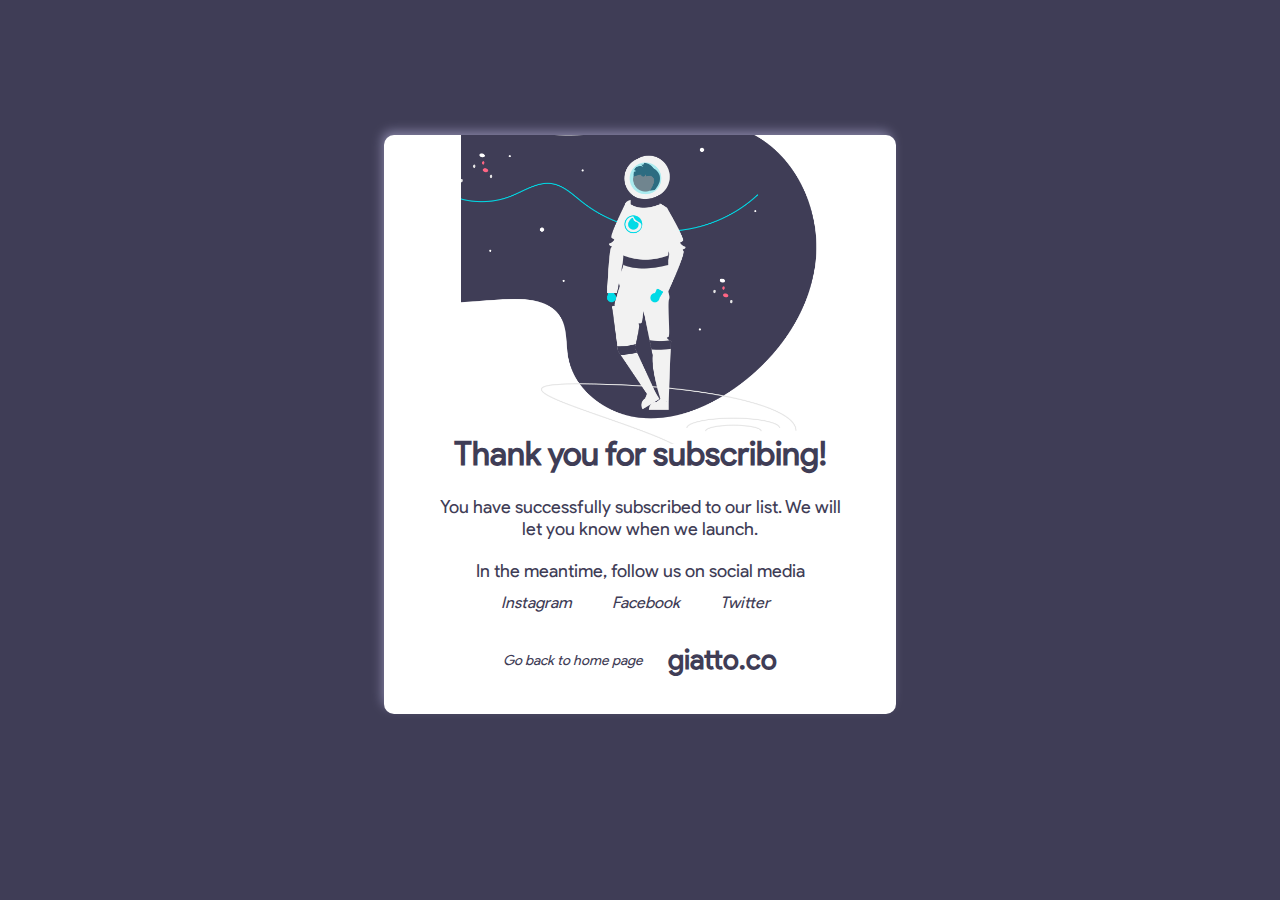
<file: success.html>
<!DOCTYPE html>
<html lang="en">
<head>
    <meta charset="UTF-8">
    <meta http-equiv="X-UA-Compatible" content="IE=edge">
    <meta name="viewport" content="width=device-width, initial-scale=1.0">
    <title>Success</title>
    <link rel="stylesheet" href="./styles.css">
    <link rel="stylesheet" href="./success.css">
</head>
<body>
    <section>
        <div class="section-div">
            <!-- <img src="./Image/undraw_Accept_terms_re_lj38 (1).png" alt="sucess"> -->
            <img src="./Image/2undraw_To_the_moon_re_q21i.png" alt="sucess">
            <!-- <img src="./Image/new - undraw_To_the_moon_re_q21i-removebg-preview-removebg-preview.png" alt="sucess"> -->
            <div class="another-div">
                <div>
                    <h3> Thank you for subscribing!</h3>
                    <p id="newP"> You have <span> successfully</span> subscribed to our list. We will <br> let you know when we <span>launch</span>.</p>
                    <p id="newP" class="newP"> In the meantime, follow us on social media </p>
                    <p id="anotherP" class="anotherP"> You have <span> successfully</span> subscribed to our list. <br>  We will let you know when we <span>launch</span>.</p>
                    <p class="anotherP"> In the meantime, follow us on social media </p>
                    
                    <ul>
                        <li><a href="https://www.instagram.com/thegiatto/" target="_blank" rel="noopener">Instagram</a></li>
                        <li><a href="https://facebook.com/thegiatto" target="_blank" rel="noopener">Facebook</a></li>
                        <li><a href="https://www.twitter.com/thegiatto/" target="_blank" rel="noopener">Twitter</a></li>
                    </ul> 
                </div>
                <div class="lower-div">
                    <a href="index.html"><p> Go back to home page </p></a>
                    <a href="index.html"><h3>giatto.co</h3></a>
                </div>       
            </div>
        </div>
    </section>
  
</body>
</html>
</file>
<file: styles.css>
* {
  box-sizing: border-box;
}

@font-face {
  font-family: "Product Sans";
  src: url(/Font/Product-Sans-Regular.ttf);
}

body {
  font-family: "Product Sans", sans-serif;
  margin: 0;
  padding: 0;
  height: auto;
}

a {
  text-decoration: none;
  color: inherit;
}

ul {
  list-style: none;
}

.main-section {
  /* width: 100%; */
  height: 100vh;
  position: relative;
  padding: 0.5rem;
}

.main-section video {
  position: absolute;
  top: 0;
  left: 0;
  width: 100%;
  height: 100%;
  object-fit: cover;
}

/* Stying the main body*/
.main-bar {
  display: flex;
  justify-content: space-between;
  align-items: center;
  position: fixed;
  width: 98.75%;
  margin: auto;
  padding: 1rem;
  border-bottom: 1px solid rgba(255, 255, 255, 0.1);
  z-index: 1;
}

#welcome {
  margin-left: 3.75em;
}

.main-bar #welcomeN {
  display: none;
}

.main-bar a {
  font-weight: 200;
  color: #00dae6;
  font-size: 2.5rem;
}

.main-bar ul {
  display: flex;
  padding: 0.5rem;
}

.main-bar ul li a {
  margin: 10px;
  font-size: 1.15rem;
  padding: 0.5rem;
  font-weight: 100;
  color: #fff;
  transition: 0.1s;
  letter-spacing: 1;
}

.main-bar ul li a:hover {
  background: rgba(255, 255, 255, 0.1);
  border-radius: 3px;
  color: #00dae6;
}

.main-div {
  position: absolute;
  left: 13%;
  top: 42%;
  transform: translate(-13%, -42%);
  line-height: 0;
}

.main-div h4 {
  margin-left: 78px;
  font-weight: 500;
  font-size: 1.875rem;
  color: #fff;
}

.main-div h2 {
  margin-left: 78px;
  font-weight: 550;
  font-size: 5rem;
  padding: 5px 0;
  color: #fff;
}

.main-div .lower-h2 {
  display: none;
}

.main-div .lower-h4 {
  display: none;
}

.main-div .lower1-h4 {
  display: none;
}

.main-div p {
  margin-left: 79px;
  color: #fff;
  font-weight: 550;
  font-size: 1.875rem;
  padding: 15px 0;
}

.button-div {
  border: 2px solid #fff;
  width: 80%;
  height: 10%;
  margin: 0 80px;
}

.button-div .required {
  margin: 12px 20px 25px;
  padding: 15px;
  width: 65%;
}

.button-div input::placeholder {
  font-family: "Product Sans", sans-serif;
  font-style: italic;
  font-size: 1rem;
}

.button-div .button {
  color: #fff;
  border: none;
  background: none;
  font-size: 1.5rem;
  display: block;
  margin: -65px 0 22px 400px;
}

.button-div .button1 {
  display: none;
}

.button-div .button2 {
  display: none;
}

.button-div .button:hover {
  cursor: pointer;
}

#mc-embedded-subscribe {
  font-size: 1.5rem;
}

/* Styling for responsiveness */
@media screen and (max-width: 1280px) {
  #welcome {
    margin-left: 3.2em;
  }
}

@media screen and (max-width: 1117px) {
  #welcome {
    margin-left: 2.75em;
  }
}

@media screen and (max-width: 1100px) {
  .main-div {
    top: 45%;
  }
}

@media screen and (max-width: 1026px) {
  #welcome {
    margin-left: 2.5em;
  }

  .main-div h2 {
    font-size: 4rem;
  }

  .main-div h4,
  .main-div p {
    font-size: 1.5rem;
  }

  .button-div {
    padding: 0.25rem;
  }

  #mc-embedded-subscribe {
    font-size: 1.35rem;
  }

  .button1 {
    font-size: 1rem;
  }
}

@media screen and (max-width: 836px) {
  #welcome {
    margin-left: 1.45em;
  }

  .main-div h2 {
    font-size: 3.5rem;
  }

  .main-div h4,
  .main-div p {
    font-size: 1.2rem;
  }
}

@media screen and (max-width: 761px) {
  #welcome {
    margin-left: 0.1em;
  }

  .main-div h2 {
    margin-left: 0.445em;
  }

  .main-div h4,
  .main-div p {
    margin-left: 1.4em;
  }

  .button-div {
    margin-left: 1.675em;
  }

  #mc-embedded-subscribe {
    margin-right: 2em;
  }
}

@media screen and (max-width: 602px) {
  #welcome {
    margin-left: 0em;
  }

  .main-bar {
    padding-block: 0;
  }

  .main-bar ul {
    display: flex;
    flex-direction: column;
  }

  .main-bar ul li {
    margin: 0.25em 0;
  }

  .main-div {
    width: 100%;
  }

  #mc-embedded-subscribe {
    font-size: 1.2rem;
    margin-left: 20em;
  }

  .button-div {
    width: 85%;
  }

  .button-div .required {
    margin-top: 0.5em;
  }
}

@media screen and (max-width: 586px) {
  #mc-embedded-subscribe {
    margin-left: 19em;
  }
}

@media screen and (max-width: 562px) {
  #mc-embedded-subscribe {
    margin-left: 18em;
  }
}

@media screen and (max-width: 540px) {
  #mc-embedded-subscribe {
    margin-left: 17.5em;
  }
}

@media screen and (max-width: 510px) {
  #mc-embedded-subscribe {
    margin-left: 16em;
  }
}

@media screen and (max-width: 480px) {
  #mc-embedded-subscribe {
    margin-left: 15em;
  }
}

@media screen and (max-width: 465px) {
  #mc-embedded-subscribe {
    margin-left: 14.5em;
  }
}

@media screen and (max-width: 446px) {
  #mc-embedded-subscribe {
    font-size: 1.1rem;
    margin-left: 15.25em;
  }
}

@media screen and (max-width: 421px) {
  #mc-embedded-subscribe {
    margin-left: 14.5em;
  }
}


@media screen and (max-width: 416px) {
  #welcome {
    font-size: 2rem;
  }

  .main-bar ul li a {
    font-size: 1rem;
  }

  .main-div h4, .main-div h2, .main-div p {
    width: 90%;
  }

  .main-div h4, .main-div p {
    font-size: 1rem;
  }

  .main-div h2 {
    font-size: 3rem;
  }

  #mce-EMAIL {
    margin-left: 0.5em;
    width: 70%;
  }
}

@media screen and (max-width: 407px) {
  #mc-embedded-subscribe {
    margin-left: 14em;
  }
}

@media screen and (max-width: 399px) {
  #mce-EMAIL {
    margin-bottom: 2.25em;
  }

  #mc-embedded-subscribe {
    margin-left: 15em;
    font-size: 1rem;
  }
}

@media screen and (max-width: 382px) {
  #mc-embedded-subscribe {
    margin-left: 14.5em;
  }
}

@media screen and (max-width: 376px) {
  .main-div h2 {
    font-size: 2.5rem;
  }

  #mc-embedded-subscribe {
    margin-left: 14em;
  }
}

@media screen and (max-width: 360px) {
  .main-div h4 {
    margin-left: 1.3em;
  }

  #mc-embedded-subscribe {
    margin-left: 13.5em;
  }
}

@media screen and (max-width: 356px) {
  #mc-embedded-subscribe {
    margin-left: 13em;
  }
}

@media screen and (max-width: 346px) {
  #mc-embedded-subscribe {
    margin-left: 12.85em;
  }
}

@media screen and (max-width: 340px) {
  #mc-embedded-subscribe {
    margin-left: 12.5em;
  }
}

@media screen and (max-width: 335px) {
  #mc-embedded-subscribe {
    margin-left: 12.35em;
  }
}

@media screen and (max-width: 330px) {
  #mc-embedded-subscribe {
    margin-left: 12em;
  }
}

@media screen and (max-width: 323px) {
  #mc-embedded-subscribe {
    margin-left: 11.75em;
  }
}

@media screen and (max-width: 321px) {
  .main-div h4, .main-div p, .button-div, .main-bar ul li a {
    font-size: 0.875rem;
  }

  #mc-embedded-subscribe {
    font-size: 0.875rem;
    margin-left: 13.5em;
  }
}

@media screen and (max-width: 312px) {
  #mc-embedded-subscribe {
    margin-left: 13.25em;
  }
}

@media screen and (max-width: 307px) {
  .main-div h2 {
    font-size: 2.25rem;
  }

  #mc-embedded-subscribe {
    margin-left: 12.9em;
  }
}

@media screen and (max-width: 301px) {
  #mc-embedded-subscribe {
    margin-left: 12.6em;
  }
}

@media screen and (max-width: 295px) {
  #mc-embedded-subscribe {
    margin-left: 12.25em;
  }
}

@media screen and (max-width: 290px) {
  #mc-embedded-subscribe {
    margin-left: 12em;
  }
}

@media screen and (max-width: 286px) {
  #mc-embedded-subscribe {
    margin-left: 11.85em;
  }
}

@media screen and (max-width: 281px) {
  .main-div h4 {
    font-size: 0.75rem;
  }

  #mc-embedded-subscribe {
    margin-left: 11.5em;
  }

  #mce-EMAIL {
    padding-inline: 0.5em;
  }

}

@media screen and (max-width: 278px) {
  .main-div h2, #welcome  {
    font-size: 2rem;
  }

  .main-div h4 {
    font-size: 0.75rem;
  }

  #mc-embedded-subscribe {
    margin-left: 11.5em;
  }

  #mce-EMAIL {
    padding-inline: 0.5em;
  }

}

@media screen and (max-width: 252px) {
  #mc-embedded-subscribe {
    margin-left: 12em;
    font-size: 0.75rem;
  }
}

@media screen and (max-width: 248px) {
  .main-div h2, #welcome  {
    font-size: 1.8rem;
  }

  .main-div h4, .main-div p {
    font-size: 0.65rem;
  }

  #mc-embedded-subscribe {
    margin-left: 12em;
    font-size: 0.75rem;
  }

  #mce-EMAIL {
    padding-inline: 0.5em;
  }

}

@media screen and (max-width: 221px) {
  .main-div h2, #welcome  {
    font-size: 1.5rem;
  }

  .main-div h4, .main-div p, .button-div, .main-bar ul li a  {
    font-size: 0.65rem;
  }

  #mce-EMAIL {
    margin-left: 0.1em;
    margin-bottom: 2.65em;
  }

  #mc-embedded-subscribe {
    margin-left: 12em;
    font-size: 0.65rem;
  }
}
</file>
<file: success.css>
* {
    box-sizing: border-box;
}

@font-face {
    font-family: "Product Sans";
    src: url(/Font/Product-Sans-Regular.ttf);
}

body {
    font-family: "Product Sans", sans-serif;
    margin: 0;
    padding: 0;
    background: #3F3D56;
}

a {
     text-decoration: none;
     color: inherit;
}

.section-div {
    width: 40%;
    color: #8b88aa;
    box-shadow: -3px -5px 12px -2px;
    border-radius: 10px;
    background: #fff;
    position: absolute;
    top: 15%;
    left: 30%;
}

.section-div img {
    width: 70%;
    height: 30%;
    margin-left: 15%;
}

.section-div h3 {
    font-size: 33px;
    margin-top: -25px;
    text-align: center;
    padding: 10px;
    color: #3F3D56;
}

.section-div p {
    font-size: 18px;
    font-weight: 400;
    text-align: center;
    color: #3F3D56;
    margin-top: -20px;
    padding: 0 10px;
}

.section-div .newP {
    margin-top: 20px;
    margin-bottom: -5px;
}

.section-div .anotherP {
    display: none;
}

ul {
    display: flex;
    gap: 40px;
    justify-content: center;
    margin-left: -50px;
    list-style: none;
    margin-bottom: 30px;
}

ul li a {
    font-style: italic;
    font-weight: 400;
    color: #3F3D56;
}

ul li a:hover {
    color: #fff;
    background: #3F3D56;
    border: 1px solid #3F3D56;
    border-radius: 4px;
    padding: 2px;
}

.lower-div {
    display: flex;
    gap: 5px;
    justify-content: center;
}

.lower-div a p {
    font-size: 14px;
    font-style: italic;
    margin-top: 10px;
}

.lower-div a p:hover {
    background: #3F3D56;
    color: #fff;
    padding: 3px;
}

.lower-div a h3 {
    font-size: 28px;
    margin-top: -10px;
    font-weight: 800;
} 

/* Styling for responsiveness */
@media screen and (max-width: 900px) {
    .section-div {
        width: 50%;
        position: absolute;
        left: 25%;
    }
}

@media screen and (max-width: 800px) {
    .section-div {
        width: 60%;
        position: absolute;
        left: 20%;
    }
}

@media screen and (max-width: 700px) {
    .section-div {
        width: 60%;
        position: absolute;
        left: 20%;
    }

    .section-div h3 {
        font-size: 30px;
    }

    .section-div p {
        font-size: 16px;
        font-weight: 550;
    }

    .lower-div a p {
        font-size: 14px;
        font-style: italic;
        margin-top: 8px;
    }

    .lower-div a h3 {
        font-size: 26px;
        font-weight: 800;
    }
}

@media screen and (max-width: 600px) {
    .section-div {
        width: 65%;
        position: absolute;
        left: 18%;
    }

    .section-div h3 {
        font-size: 28px;
    }

    .section-div p {
        font-size: 16px;
        font-weight: 550;
    }

    ul li a {
        font-weight: 300;
        font-size: 14.5px;
    }

    .lower-div a p {
        font-size: 14px;
        font-style: italic;
        margin-top: -5px;
    }

    .lower-div a h3 {
        font-size: 26px;
        font-weight: 800;
        margin-top: -25px;
    }
}

@media screen and (max-width: 500px) {
    .section-div {
        width: 68%;
        position: absolute;
        left: 16%;
    }

   .section-div h3 {
        font-size: 30px;
    }
 
   .section-div p {
        font-size: 14px;
        font-weight: 500;
    }

    ul li a {
        font-weight: 300;
        font-size: 12px;
    }

    .lower-div a p {
        font-size: 14px;
        font-style: italic;
        margin-top: -5px;
    }
}

@media screen and (max-width: 400px) {
    .section-div {
        width: 68%;
        position: absolute;
        left: 16%;
    }

   .section-div h3 {
        font-size: 30px;
    }

    .section-div #newP {
        display: none;
    }

    .section-div #anotherP {
        margin-top: -15px;
        margin-bottom: 12px;
        font-size: 14px;
    }

    .section-div .anotherP {
        display: block;
        margin-top: 10px;
        margin-bottom: -5px;
        font-size: 14px;
    }

    ul li a {
        font-weight: 300;
        font-size: 12px;
    }

    .lower-div a p {
        font-size: 13px;
        font-style: italic;
        margin-top: -5px;
    }
}

@media screen and (max-width: 360px) {
    .section-div {
        width: 68%;
        position: absolute;
        left: 16%;
        top: 8%;
    }

   .section-div h3 {
        font-size: 30px;
        padding: 10px 0 5px;
    }

    .section-div #newP {
        display: none;
    }

    .section-div #anotherP {
        margin-top: -15px;
        margin-bottom: 12px;
        font-size: 14px;
    }

    .section-div .anotherP {
        display: block;
        margin-top: 10px;
        margin-bottom: -5px;
        font-size: 14px;
    }

   ul {
        display: flex;
        flex-direction: column;
        gap: 5px;
        text-align: center;
        list-style: none;
        margin-bottom: 30px;
    }
    
    ul li a {
        font-weight: 300;
        font-size: 12px;
    }

    .lower-div {
        display: flex;
        flex-direction: column;
    }

    .lower-div a p {
        font-size: 12px;
        font-style: italic;
        margin-top: -20px;
    }

     .lower-div a h3 {
        margin-top: -25px;
        margin-bottom: 0;
    }
}

@media screen and (max-width: 350px) {
    .section-div {
        width: 68%;
        position: absolute;
        left: 16%;
        top: 8%;
    }

   .section-div h3 {
        font-size: 30px;
        padding: 10px 0 5px;
    }

    .section-div #newP {
        display: none;
    }

    .section-div #anotherP {
        margin-top: -15px;
        margin-bottom: 12px;
        font-size: 14px;
    }

    .section-div .anotherP {
        display: block;
        margin-top: 10px;
        margin-bottom: -5px;
        font-size: 14px;
    }

   ul {
        display: flex;
        flex-direction: column;
        gap: 5px;
        text-align: center;
        list-style: none;
        margin-bottom: 30px;
    }
    
    ul li a {
        font-weight: 300;
        font-size: 12px;
    }

    .lower-div {
        display: flex;
        flex-direction: column;
    }

    .lower-div a p {
        font-size: 12px;
        font-style: italic;
        margin-top: -20px;
    }

     .lower-div a h3 {
        margin-top: -25px;
        margin-bottom: 0;
    }
}

@media screen and (max-width: 300px) {
    .section-div {
        width: 70%;
        position: absolute;
        left: 14%;
        top: 15%;
    }

    .section-div img {
        width: 190px;
        height: 30%;
        margin-left: 5px;
        border-radius: 10px;
    }

   .section-div h3 {
        font-size: 23px;
    }

    .section-div #newP {
        display: none;
    }

    .section-div #anotherP {
        margin-top: -15px;
        margin-bottom: 12px;
        font-size: 14px;
    }

    .section-div .anotherP {
        display: block;
        margin-top: 10px;
        margin-bottom: -5px;
        font-size: 14px;
    }

    ul {
        display: flex;
        flex-direction: column;
        gap: 5px;
        text-align: center;
        list-style: none;
        margin-bottom: 30px;
    }
    
    ul li a {
        font-weight: 300;
        font-size: 12px;
    }

    .lower-div {
        display: flex;
        flex-direction: column;
    }

    .lower-div a p {
        font-size: 12px;
        font-style: italic;
        margin-top: -5px;
    }
}

@media screen and (max-width: 200px) {
    .section-div {
        width: 70%;
        position: absolute;
        left: 14%;
        top: 15%;
    }

    .section-div img {
        width: 130px;
        height: 30%;
        margin-left: 5px;
        border-radius: 10px;
    }

   .section-div h3 {
        font-size: 23px;
    }

    .section-div #newP {
        display: none;
    }

    .section-div #anotherP {
        margin-top: -15px;
        margin-bottom: 12px;
        font-size: 14px;
    }

    .section-div .anotherP {
        display: block;
        margin-top: 10px;
        margin-bottom: -5px;
        font-size: 14px;
    }

    ul {
        display: flex;
        flex-direction: column;
        gap: 5px;
        text-align: center;
        list-style: none;
        margin-bottom: 30px;
    }
    
    ul li a {
        font-weight: 300;
        font-size: 12px;
    }

    .lower-div {
        display: flex;
        flex-direction: column;
    }

    .lower-div a p {
        font-size: 12px;
        font-style: italic;
        margin-top: -5px;
    }
}
</file>
